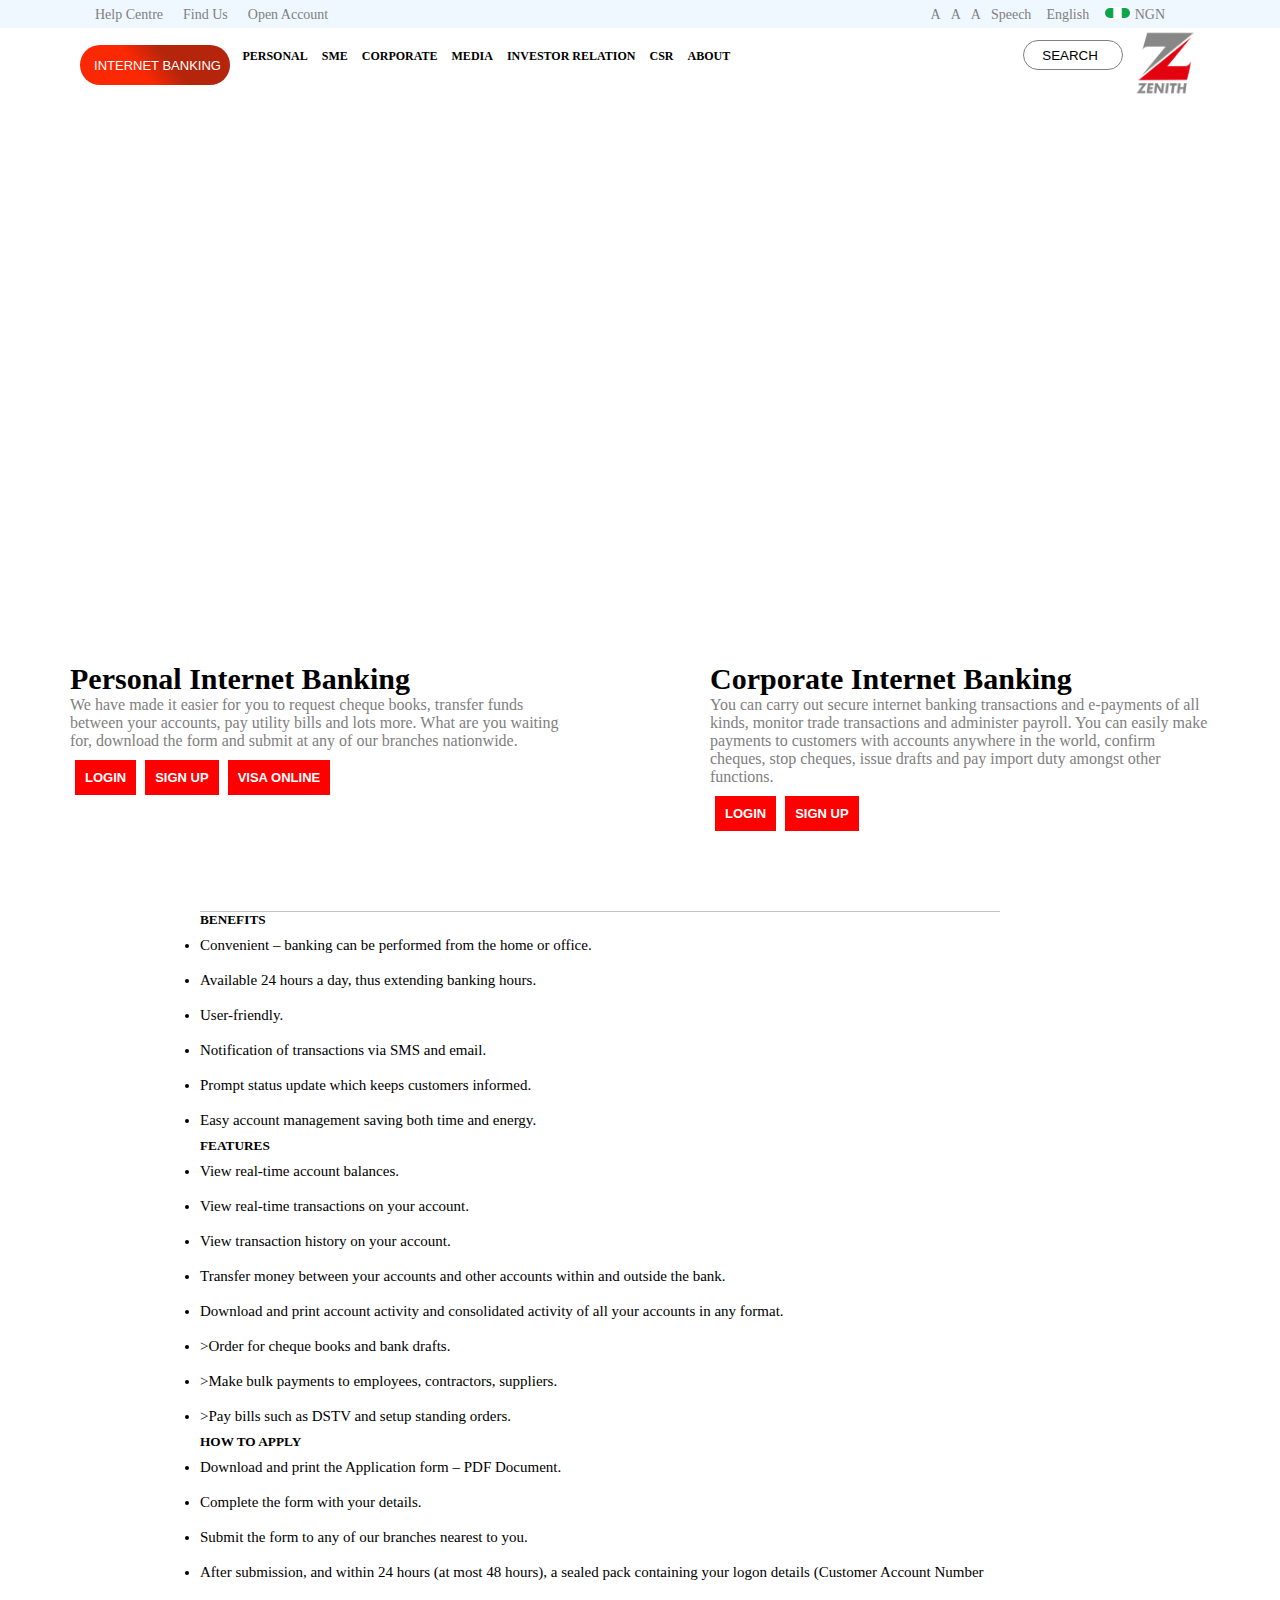
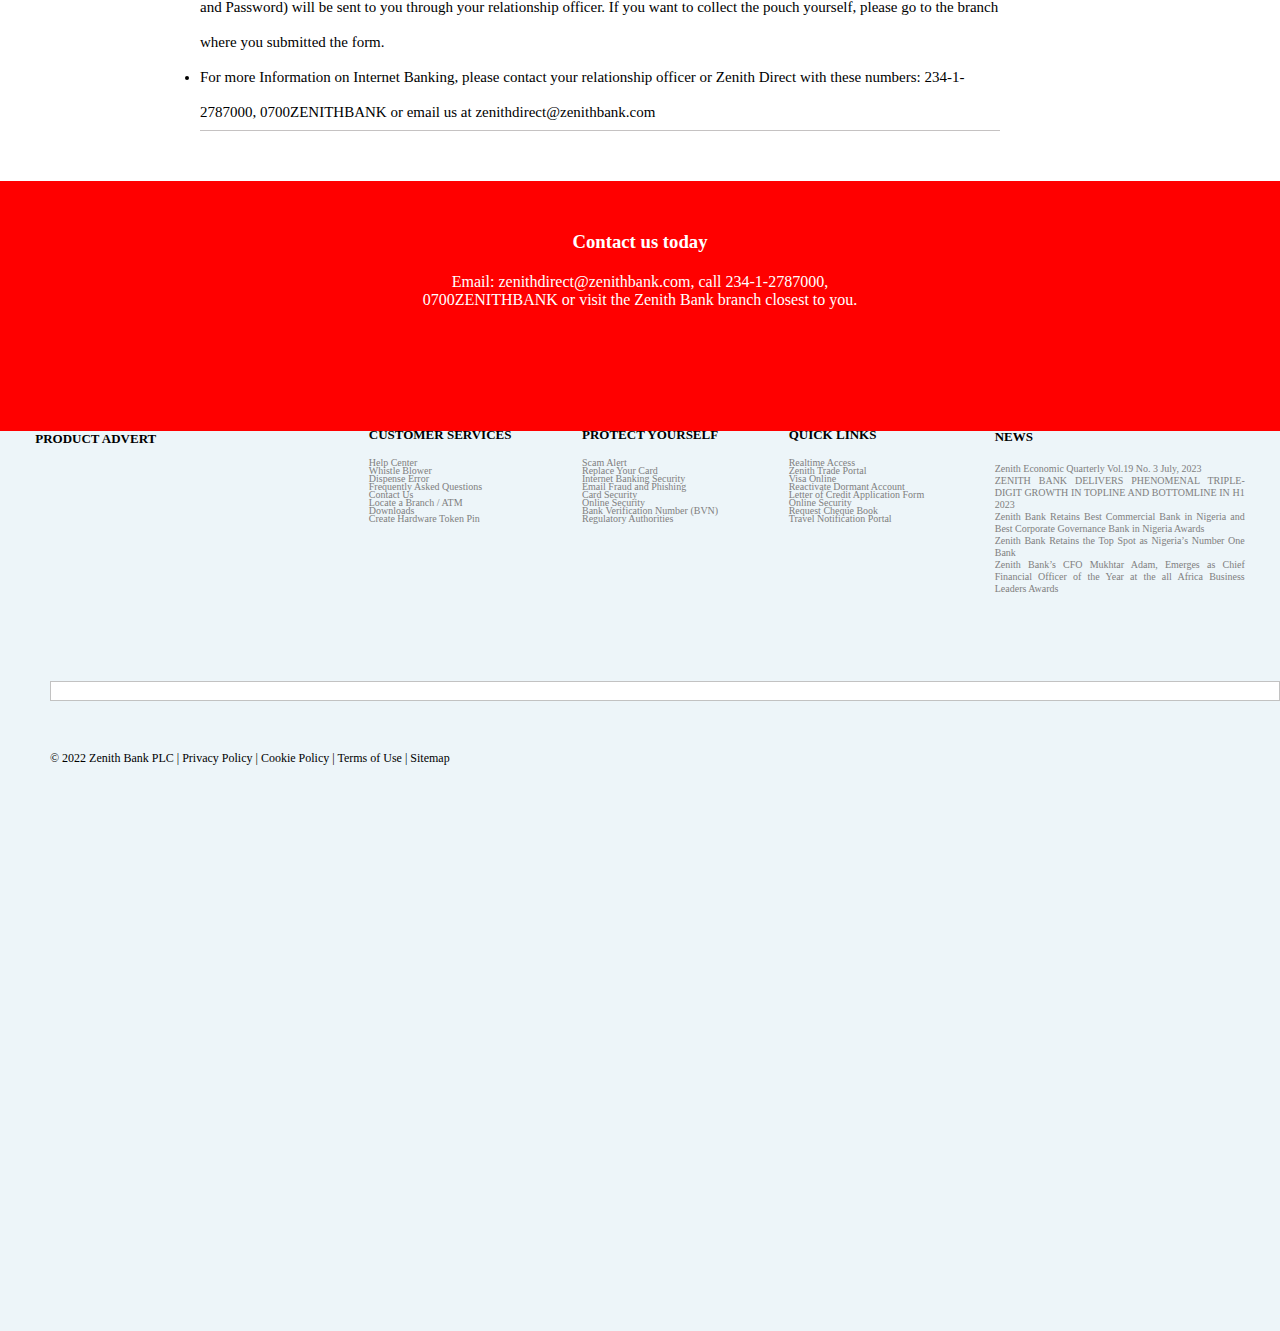
<file: bankAccount.html>
<!DOCTYPE html>
<html lang="en">
<head>
    <meta charset="UTF-8">
    <meta name="viewport" content="width=device-width, initial-scale=1.0">
    <title>Bank account</title>


    <!-- BOOSTRAP LINK -->
    <link href="https://cdn.jsdelivr.net/npm/bootstrap@5.3.2/dist/css/bootstrap.min.css" rel="stylesheet" integrity="sha384-T3c6CoIi6uLrA9TneNEoa7RxnatzjcDSCmG1MXxSR1GAsXEV/Dwwykc2MPK8M2HN" crossorigin="anonymous">

    <!-- CSS LINK -->
    <link rel="stylesheet" href="./styles/bankAccount.css">

   

    <!-- FONT AWESOME LINK -->
    <link rel="stylesheet" href="https://cdnjs.cloudflare.com/ajax/libs/font-awesome/6.4.2/css/all.min.css" integrity="sha512-z3gLpd7yknf1YoNbCzqRKc4qyor8gaKU1qmn+CShxbuBusANI9QpRohGBreCFkKxLhei6S9CQXFEbbKuqLg0DA==" crossorigin="anonymous" referrerpolicy="no-referrer" />

</head>
<body>
    <!-- APPEAR LATER -->
    <ul class="appearlater">
        <li><a class="appearlater1" href="">Open Account</a></li>
        <li><a class="appearlater2" href="">Virtual cards</a></li>
        <li><a class="appearlater3"  href="">Apps</a></li>
    </ul>
<!-- APPEAR LATER END -->

<!-- TOP MOST -->
    <div class="topmost">
        <div class="left">
            <ul>
                <li><a href="">Help Centre</a></li>
                <li><a href="">Find Us</a></li>
                <li><a href="">Open Account</a></li>
            </ul>
        </div>
        <div class="right">
            <ul>
                <li><a href="">A</a></li>
                <li><a href="">A</a></li>
                <li><a href="">A</a></li>
                <li>
                   <div>
                    <a href="">Speech <i class="fa-solid fa-angle-down"></i></a>
                    <div class="speechoption">
                     <p><a href="">Choose voice</a></p>
                     <p><a href="">Alex (default)</a></p>
                     <p><a id="lasttext" href="">START SPEAKING</a></p>
                    </div>
                   </div>
                </li>
                <li><a href="">English <i class="fa-solid fa-angle-down"></i></a>
                    <div class="language">
                        <p>English</p>
                        <p>Chinese(simplifier)</p>
                        <p>French</p>
                        <p>German</p>
                        <p>Hausa</p>
                        <p>Igbo</p>
                        <p>Italian</p>
                        <p>Japanese</p>
                        <p>Korean</p>
                        <p>Spanish</p>
                        <p>Yoruba</p>
                    </div>
                
                </li>
                <li>
                    <a href=""> <img src="./images/nigeria.png" alt="" class="nigeria"> NGN <i class="fa-solid fa-angle-down"></i></a>
                    <div class="country">
                       <p><a href=""><img src="./images/nigeria.png" alt="" class="flag">Nigeria</a></p>
                        <p><a href=""><img src="./images/ghana.png" alt="" class="flag">Ghana</a></p>
                        <p><a href=""><img src="./images/sierra-leone.png" alt="" class="flag">Serria Leone</a></p>
                        <p><a href=""><img src="./images/gambia.png" alt="" class="flag">Gambia</a></p>
                        <p><a href=""><img src="./images/united-kingdom.png" alt="" class="flag">United Kingdom</a></p>
                       
                    </div>
                </li>

            </ul>

        </div>

    </div>
<!-- TOPMOST END -->

<!-- HEADER LATER  -->
<div class="headerlater">
    <a href="">
        <i class="fa-solid fa-bars"></i>
       <p> MENU</p>
    </a>
    <a href="">
        <i class="fa-solid fa-magnifying-glass"></i>
      <P>SEARCH</P> 
    </a>
    <a href="">
        <i class="fa-solid fa-arrow-up-right-from-square"></i>
        <p>LINKS</p>
    </a>
    <a href="">
       <i class="fa-solid fa-lock"></i>
       <p>LOGIN</p>
    </a>

    <li>
        <a class="ngn" href=""> <img src="./images/nigeria.png" alt="" class="nigeria2"> NGN </a>
        <div class="country">
           <p><a href=""><img src="./images/nigeria.png" alt="" class="flag">Nigeria</a></p>
            <p><a href=""><img src="./images/ghana.png" alt="" class="flag">Ghana</a></p>
            <p><a href=""><img src="./images/sierra-leone.png" alt="" class="flag">Serria Leone</a></p>
            <p><a href=""><img src="./images/gambia.png" alt="" class="flag">Gambia</a></p>
            <p><a href=""><img src="./images/united-kingdom.png" alt="" class="flag">United Kingdom</a></p>
           
        </div>
    </li>

    <img src="./images/zenith-bank-logo_1.png" alt="" class="logo" >




</div>
<!-- END -->

<!-- HEADER -->
<header id="myHeader">
    <nav>
        <p class="banking"><button class="internetbanking"><a href=""><i class="fa-solid fa-lock"></i> INTERNET BANKING</a>
            <ul class="drop1">
                <p><a href="">PERSONAL</a></p>
                <p><a href="">CORPORATE</a></p>
               </ul>
         </button></p>
        <div class="navbar">
            <span><a href="">PERSONAL</a>
                <div class="drop2">
                    <div>
                       <p><a href="">BANK ACCOUNTS</a></p><br>
                       <p><a href="">Savings Account</a></p>
                       <p><a href="">Salary Accounts</a></p>
                       <p><a href="">Current Account</a></p>
                       <p><a href="">Private Banking</a></p>
                       <p><a href="">Domiciliary Account</a></p> 
                       <p><a href="">Diaspora Banking</a></p> 
                       <p><a href="">EazySave Account</a></p> 
                       <p><a href="">Save4me Account</a></p> 
                       <p><a href="">Zenith Children’s Account</a></p> 
                       <p><a href="">Aspire Account</a></p>
                       <p><a href="">Zenith Timeless Account</a></p> 
                       <p><a href="">Zenith Eazy Account</a></p> 
                       <p><a href="">Loans</a></p> 
                    </div>
                    <div>
                       <p><a href="">WAYS TO BANK</a></p><br>
                       <p><a href="">966 EazyBanking</a></p>
                       <p><a href="">Mobile Banking</a></p>
                       <p><a href="">Zenith Scan To Pay</a></p>
                       <p><a href="">Cards</a></p>
                       <p><a href="">ZiVA</a></p> 
                       <p><a href="">Branch</a></p> 
                       <p><a href="">ATM</a></p> 
                    </div>
                    <div>
                       <p><a href="">CARDS</a></p><br>
                       <p><a href="">Virtual Card</a></p>
                       <p><a href="">Debit Cards</a></p>
                       <p><a href="">Credit Cards</a></p>
                       <p><a href="">Prepaid Cards</a></p>
                       <p><a href="">VISA Direct</a></p> 
                       <p><a href="">Travel Notification Portal</a></p> 
                       <p><a href="">Travel Notification Portal</a></p> 
                    </div>
                    <div>
                       <p><a href="">ELECTRONIC BANKING</a></p><br> 
                       <p><a href="">Zenitht Direct</a></p>
                       <p><a href="">Internet Banking</a></p>
                       <p><a href="">Mobile App</a></p>
                       <p><a href="">Scan To Pay</a></p>
                       <p><a href="">POS</a></p> 
                       <p><a href="">Create Hardware Token Pin</a></p> 
                       <p><a href=""> Zenith SWIFTPay</a></p> 
                       <p><a href="">Zenith International Money Transfer</a></p>
                    </div>
                </div>
            
            
            </span>
            <span><a href="">SME</a>
                <div class="drop3">
                    <div>
                           <p><a href="">BANK ACCOUNTS</a></p><br>
                           <p><a href="">SME Grow My Business</a></p>
                           <p><a href="">Sole Proprietorship</a></p>
                           <p><a href="">Partnership Accounts</a></p>
                           <p><a href="">Clubs, Societies, Associations</a></p>
                           <p><a href="">Trust Funds</a></p> 
                        </div>
                    <div>
                           <p><a href="">BUSINESS SERVICES</a></p><br>
                           <p><a href="">E-Services</a></p>
                           <p><a href="">Sole Proprietorship</a></p>
                           <p><a href="">Partnership Accounts</a></p>
                           <p><a href="">Import Bills For Collection</a></p>
                           <p><a href="">Export Transactions</a></p> 
                           <p><a href="">Invisible Remittances</a></p>
                           <p><a href="">Loans</a></p>
                    </div>
                    <div>
                           <p><a href="">MERCHANT</a></p><br>
                           <p><a href="">POS</a></p>
                           <p><a href="">GlobalPay</a></p>
                           <p><a href="">XPath</a></p>
                           <p><a href="">NIBSS</a></p>
                           <p><a href="">Realtime Access</a></p> 
                           <p><a href="">AlertZ</a></p> 
                           <p><a href="">MCASH</a></p> 
                           <p><a href="">Agent Banking</a></p> 
                    </div>
                    <div>
                        <p><a href="">ELECTRONIC BANKING</a></p><br>
                           <p><a href="">Zenith Bank Mobile App</a></p>
                           <p><a href="">E-Business Solutions</a></p>
                           <p><a href="">Scan To Pay</a></p>
                           <p><a href="">*966# EazyBanking</a></p>
                           <p><a href="">Zenith Trade Portal</a></p> 
                           <p><a href="">Zenith SWIFTPay</a></p> 
                           <p><a href="">Zenith International Money Transfer</a></p> 
                           <p><a href="">Zenith E-Channels Portal</a></p> 
                        </div>
                    </div> 
            </span>
            <span><a href="">CORPORATE</a>
                <div class="drop4">
                    <div>
                       <p><a href="">BANK ACCOUNTS</a></p><br>
                       <p><a href="">LLC Accounts</a></p>
                       <p><a href="">Enterprise Account</a></p>
                       <p><a href="">Partnership Accounts</a></p>
                       <p><a href="">Clubs, Societies, Associations</a></p>
                       <p><a href="">NGOs</a></p> 
                       <p><a href="">Embassies & High Commissions</a></p> 
                       <p><a href="">Trust Funds</a></p> 
                    </div>
                    <div>
                       <p><a href="">CARD SOLUTIONS</a></p><br>
                       <p><a href="">Corporate Card Suite</a></p>
                       <p><a href="">Multipurpose Cards</a></p>
                    </div>
                    <div>
                       <p><a href="">INVESTMENT</a></p><br>
                       <p><a href="">Loans</a></p>
                       
                    </div>
                    <div>
                        <p><a href="">ELECTRONIC BANKING</a></p><br>
                        <p><a href="">Zenith Bank Mobile App</a></p>
                        <p><a href="">E-Business Solutions</a></p>
                        <p><a href="">Scan To Pay</a></p>
                        <p><a href="">*966# EazyBanking</a></p>
                        <p><a href="">Zenith Trade Portal</a></p> 
                        <p><a href="">Zenith SWIFTPay</a></p> 
                        <p><a href="">Zenith International Money Transfer</a></p> 
                        <p><a href="">Zenith E-Channels Portal</a></p> 
                    </div>
                </div>
            </span>
            <span><a href="">MEDIA</a>
                <div class="drop5">
                    <div>
                       <p><a href="">NEWS</a></p><br>
                       <p><a href="">Mentions</a></p>
                       <p><a href="">Press Releases</a></p>
                       <p><a href="">Reports</a></p>
                       <p><a href="">CSR</a></p>
                       <p><a href="">Economic Review</a></p> 
                       <p><a href="">Regulatory Update</a></p> 
                    </div>
                    <div>
                       <p><a href="">VIDEOS</a></p><br>
                       <p><a href="">Scan To Pay</a></p>
                       <p><a href="">*966# How To Videos</a></p>
                       <p><a href="">Zenith AGM</a></p>
                       <p><a href="">Internet Banking Tips</a></p>
                       <p><a href="">Zenith Mobile App</a></p>
                    </div>
                    <div>
                       <p><a href="">GALLERY</a></p><br>
                       <p><a href="">AGM</a></p>
                       <p><a href="">Infrastructure</a></p>
                       <p><a href="">ICT Youth Empowerment</a></p>
                       <p><a href="">Education And Scholarship</a></p>
                    </div>
                    <div>
                        <p><a href="">DOCUMENTS</a></p><br>
                        <p><a href="">Banking</a></p>
                        <p><a href="">Investor Relations</a></p>
                        <p><a href="">Customer Services</a></p>
                    </div>
                </div>
            </span>
            <span><a href="">INVESTOR RELATION</a>
                <div class="drop6">
                    <div>
                       <p><a href="">STRATEGY</a></p><br>
                       <p><a href="">Products</a></p>
                       <p><a href="">Relationships</a></p>
                       <p><a href="">Diversification</a></p>
                       <p><a href="">International</a></p>
                       <p><a href="">Core Strengths</a></p> 
                       <p><a href="">ICT</a></p> 
                    </div>
                    <div>
                       <p><a href="">CREDIT RATING</a></p><br>
                       <p><a href="">Standard & Poor</a></p>
                       <p><a href="">Fitch</a></p>
                       <p><a href="">Pharez</a></p>
                       <p><a href="">Moody</a></p>
                       
                    </div>
                    <div>
                       <p><a href="">INVESTOR UPDATES</a></p><br>
                       <p><a href="">Investor FAQs</a></p>
                       <p><a href="">2023</a></p>
                       <p><a href="">2022</a></p>
                       <p><a href="">2020</a></p>
                       <p><a href="">2019</a></p>
                       <p><a href="">2018</a></p>
                       <p><a href="">2017</a></p>
                       <p><a href="">2016</a></p>
                       <p><a href="">2015</a></p>
                       <p><a href="">2014</a></p>
                       <p><a href="">2013</a></p>
                    </div>
                    <div>
                        <p><a href="">SHARE INFORMATION</a></p><br>
                        <p><a href="">Market Data</a></p>
                    </div>
                </div>
            </span>
            <span><a href="">CSR</a>
                <div class="drop7">
                    <div>
                       <p><a href="">EDUCATION</a></p><br>
                       <p><a href="">ICT Center Donation</a></p>
                       <p><a href="">Computer Science Lab Donation</a></p>
                       <p><a href="">Library Renovation</a></p>
                    </div>
                    <div>
                       <p><a href="">HEALTH</a></p><br>
                       <p><a href="">War Against Cancer</a></p>
                       <p><a href="">Iga Idunganran Healthcare Centre</a></p>
                       <p><a href="">Mobile Cancer Center Donation</a></p>
                    </div>
                    <div>
                       <p><a href="">INFRASTRUCTURE</a></p><br>
                       <p><a href="">Ikoyi Club Souvenir Shop Renovation</a></p>
                       <p><a href="">Reconstruction Of Ajose Adeogun Road</a></p>
                    </div>
                    <div>
                        <p><a href="">SPORTS</a></p><br>
                            <p><a href="">Title Sponsorship Of The National Women's Basketball League</a></p>
                            <p><a href="">Sponsorship Of The Nigeria Football Federation (NFF)</a></p>

                    </div>
                </div>
            </span>
            <span><a href="">ABOUT</a>
                <div class="drop8">
                    <div>
                       <p><a href="">CORPORATE GOVERNANCE</a></p><br>
                       <p><a href="">About Us</a></p>
                       <p><a href="">Board Of Directors</a></p>
                       <p><a href="">Management Team</a></p>
                       <p><a href="">Code Of Governance</a></p>
                       <p><a href="">The Board</a></p> 
                       <p><a href="">Standing Committees Of The Board</a></p> 
                    </div>
                    <div>
                       <p><a href="">BUSINESS FOCUS</a></p><br>
                       <p><a href="">Technology Of Tomorrow</a></p>
                       <p><a href="">Accuracy</a></p>
                       <p><a href="">Connection</a></p>
                       <p><a href="">Caring</a></p>
                       
                    </div>
                    <div>
                       <p><a href="">AWARDS</a></p><br>
                       <p><a href="">2023</a></p>
                       <p><a href="">2022</a></p>
                       <p><a href="">2020</a></p>
                       <p><a href="">2019</a></p>
                       <p><a href="">2018</a></p>
                       <p><a href="">2017</a></p>
                       <p><a href="">2016</a></p>
                       <p><a href="">2015</a></p>
                       <p><a href="">2014</a></p>
                       <p><a href="">2013</a></p>
                       <p><a href="">2012</a></p>
                       <p><a href="">Archieve</a></p>
                    </div>
                    <div>
                        <p><a href="">CAREERS</a></p><br>
                        <p><a href="">Life In Zenith</a></p>
                        <p><a href="">Career Development</a></p>
                        <p><a href="">Work Ethics</a></p>
                        <p><a href="">Submit Your Resume</a></p>
                    </div>
                </div>
         </span>
        </div>
        <button class="search"><a href="">SEARCH<i class="fa-solid fa-magnifying-glass"></i></a></button>
        <a href="./index.html"><img src="./images/zenith-bank-logo_1.png" alt="" class="logo2"></a>
    </nav>
</header>
<!-- END OF HEADEAR -->

<!-- Section 1 -->
<section>
    <div class="firstpg">
        <h2>Internet banking</h2>
       <p>Enjoy the convenience of banking on your own terms, wherever and whenever. Get real-time balances on your account(s), view and download your account activity.</p>
       <nav style="--bs-breadcrumb-divider: '>';" aria-label="breadcrumb">
        <ol class="breadcrumb" id="bc">
          <li class="breadcrumb-item"><a href="#">Zenith Bank</a></li>
          <li class="breadcrumb-item active" aria-current="page">Internet Banking</li>
        </ol>
      </nav>
       
    </div>

</section>
<section class="sec2">
    <div>
        <span>Personal Internet Banking</span>
        <p>We have made it easier for you to request cheque books, transfer funds between your accounts, pay utility bills and lots more. What are you waiting for, download the form and submit at any of our branches nationwide.</p>
        <button>LOGIN</button>
        <button>SIGN UP</button>
        <button>VISA ONLINE</button>
    </div>
    <div>
        <span>Corporate Internet Banking</span>
        <p>You can carry out secure internet banking transactions and e-payments of all kinds, monitor trade transactions and administer payroll. You can easily make payments to customers with accounts anywhere in the world, confirm cheques, stop cheques, issue drafts and pay import duty amongst other functions.</p>

    <button>LOGIN</button>
    <button>SIGN UP</button>

    </div>
</section>
<section class="plus">
        <div class="accleft">
            <div class="accordion accordion-flush" id="accordionFlushExample">
                <div class="accordion-item">
                  <h5 class="accordion-header" id="flush-headingOne">
                    <p class="accordion collapsed" type="button" data-bs-toggle="collapse" data-bs-target="#flush-collapseOne" aria-expanded="false" aria-controls="flush-collapseOne">
                      BENEFITS <i class="fa-solid fa-plus"></i>
                    </p>
                  </h5>
                  <div id="flush-collapseOne" class="accordion-collapse collapse" aria-labelledby="flush-headingOne" data-bs-parent="#accordionFlushExample">
                    <div class="accordion-body" id="acc">
                        <li>Convenient – banking can be performed from the home or office. </li>
                        <li>Available 24 hours a day, thus extending banking hours.</li>  
                        <li>User-friendly.</p>
                        <li>Notification of transactions via SMS and email.</li>
                        <li>Prompt status update which keeps customers informed.</li>
                        <li>Easy account management saving both time and energy.</li>
                    </div>
                  </div>
                </div>
                <div class="accordion-item">
                  <h5 class="accordion-header" id="flush-headingTwo">
                    <p class="accordion collapsed"  data-bs-toggle="collapse" data-bs-target="#flush-collapseTwo" aria-expanded="false" aria-controls="flush-collapseTwo">
                        FEATURES <i class="fa-solid fa-plus"></i>
                    </p>
                  </h5>
                  <div id="flush-collapseTwo" class="accordion-collapse collapse" aria-labelledby="flush-headingTwo" data-bs-parent="#accordionFlushExample">
                    <div class="accordion-body" id="acc">
                        <li> View real-time account balances.</li>
                        <li> View real-time transactions on your account.</li>
                         <li> View transaction history on your account. </li>
                         <li> Transfer money between your accounts and other accounts within and outside the bank.</li>
                         <li> Download and print account activity and consolidated activity of all your accounts in any format. </li>
                         <li> >Order for cheque books and bank drafts. </li>
                         <li> >Make bulk payments to employees, contractors, suppliers.</li>
                         <li> >Pay bills such as DSTV and setup standing orders.</li>
                    </div>
                  </div>
                </div>
                <div class="accordion-item">
                  <h5 class="accordion-header" id="flush-headingThree">
                    <p class="accordion collapsed" data-bs-toggle="collapse" data-bs-target="#flush-collapseThree" aria-expanded="false" aria-controls="flush-collapseThree">
                     HOW TO APPLY <i class="fa-solid fa-plus"></i>
                    </p>
                  </h5>
                  <div id="flush-collapseThree" class="accordion-collapse collapse" aria-labelledby="flush-headingThree" data-bs-parent="#accordionFlushExample">
                    <div class="accordion-body" id="acc">
                        <li>Download and print the Application form – PDF Document.</li>
                        <li>Complete the form with your details.</li>
                        <li>Submit the form to any of our branches nearest to you.</li>
                        <li>After submission, and within 24 hours (at most 48 hours), a sealed pack containing your logon details (Customer Account Number and Password) will be sent to you through your relationship officer. If you want to collect the pouch yourself, please go to the branch where you submitted the form.</li>
                        
                        <li>For more Information on Internet Banking, please contact your relationship officer or Zenith Direct with these numbers: 234-1-2787000, 0700ZENITHBANK or email us at zenithdirect@zenithbank.com</li>
                    </div>
                  </div>
                </div>
              </div>
        </div>

    </section>
    <section>
        <div class="contact">
            <div>
            <h3>Contact us today</h3>
            <p>Email: zenithdirect@zenithbank.com, call 234-1-2787000, 0700ZENITHBANK or visit the Zenith Bank branch closest to you.
            </div>
            </p>


        </div>
    </section>

<footer>
    <div class="end">
        <div>
            <h5>PRODUCT ADVERT</h5>
            <iframe width="263" height="150" src="https://www.youtube.com/embed/yOVys9rSUak?list=TLGGR2THhsV0WSwyODEwMjAyMw" title="Zenith Bank SME Grow My Biz Account" frameborder="0" allow="accelerometer; autoplay; clipboard-write; encrypted-media; gyroscope; picture-in-picture; web-share" allowfullscreen></iframe>
        </div>
        <div class="one">
            <h5>CUSTOMER SERVICES</h5>
           <p><a href="">Help Center</a></p> 
           <p><a href="">Whistle Blower</a></p>
           <p><a href="">Dispense Error</a></p>
           <p><a href="">Frequently Asked Questions</a></p>
           <p><a href="">Contact Us</a></p>
           <p><a href="">Locate a Branch / ATM</a></p>
           <p><a href="">Downloads</a></p>
           <p><a href="">Create Hardware Token Pin</a></p>
          </div>
        <div class="two">
            <h5>PROTECT YOURSELF</h5>
            <p><a href="">Scam Alert</a></p> 
            <p><a href="">Replace Your Card</a></p>
            <p><a href="">Internet Banking Security</a></p>
            <p><a href="">Email Fraud and Phishing</a></p>
            <p><a href=""> Card Security</a></p>
            <p><a href="">Online Security</a></p>
            <p><a href="">Bank Verification Number (BVN)</a></p>
            <p><a href="">Regulatory Authorities</a></p>
        </div>
        <div class="three">
            <h5>QUICK LINKS</h5>
            <p><a href="">Realtime Access</a></p> 
            <p><a href="">Zenith Trade Portal</a></p>
            <p><a href=""> Visa Online</a></p>
            <p><a href="">Reactivate Dormant Account</a></p>
            <p><a href="">Letter of Credit Application Form</a></p>
            <p><a href="">Online Security</a></p>
            <p><a href=""> Request Cheque Book</a></p>
            <p><a href=""> Travel Notification Portal</a></p>
            
            
            
            
           
        </div>
        <div class="four">
            <h5>NEWS</h5>
            <p><a href="">Zenith Economic Quarterly Vol.19 No. 3 July, 2023</a></p> 
            <p><a href="">ZENITH BANK DELIVERS PHENOMENAL TRIPLE-DIGIT GROWTH IN TOPLINE AND BOTTOMLINE IN H1 2023</a></p>
            <p><a href="">Zenith Bank Retains Best Commercial Bank in Nigeria and Best Corporate Governance Bank in Nigeria Awards</a></p>
            <p><a href="">Zenith Bank Retains the Top Spot as Nigeria’s Number One Bank</a></p>
            <p><a href="">  Zenith Bank’s CFO Mukhtar Adam, Emerges as Chief Financial Officer of the Year at the all Africa Business Leaders Awards</a></p>
           
        </div>

    </div>
    <div class="down">
        <ul class="social">
            <li><a href=""><i class="fa-brands fa-whatsapp"></i></a></li>
            <li><a href=""><i class="fa-brands fa-facebook-f"></i></a></li>
            <li><a href=""><i class="fa-brands fa-twitter"></i></a></li>
            <li><a href=""><i class="fa-brands fa-instagram"></i></a></li>
            <li><a href=""><i class="fa-brands fa-linkedin-in"></i></a></li>
            
         </ul>
    </div>
    <p class="last">© 2022 Zenith Bank PLC  | Privacy Policy | Cookie Policy | Terms of Use | Sitemap</p>
</footer>


<script>
    window.onscroll = function() {myFunction()};
    
    var header = document.getElementById("myHeader");
    var sticky = header.offsetTop;
    
    function myFunction() {
      if (window.pageYOffset > sticky) {
        header.classList.add("sticky");
      } else {
        header.classList.remove("sticky");
      }
    }
    </script>    
</body>
<script src="https://cdn.jsdelivr.net/npm/bootstrap@5.3.2/dist/js/bootstrap.bundle.min.js" integrity="sha384-C6RzsynM9kWDrMNeT87bh95OGNyZPhcTNXj1NW7RuBCsyN/o0jlpcV8Qyq46cDfL" crossorigin="anonymous"></script>
</html>
</file>
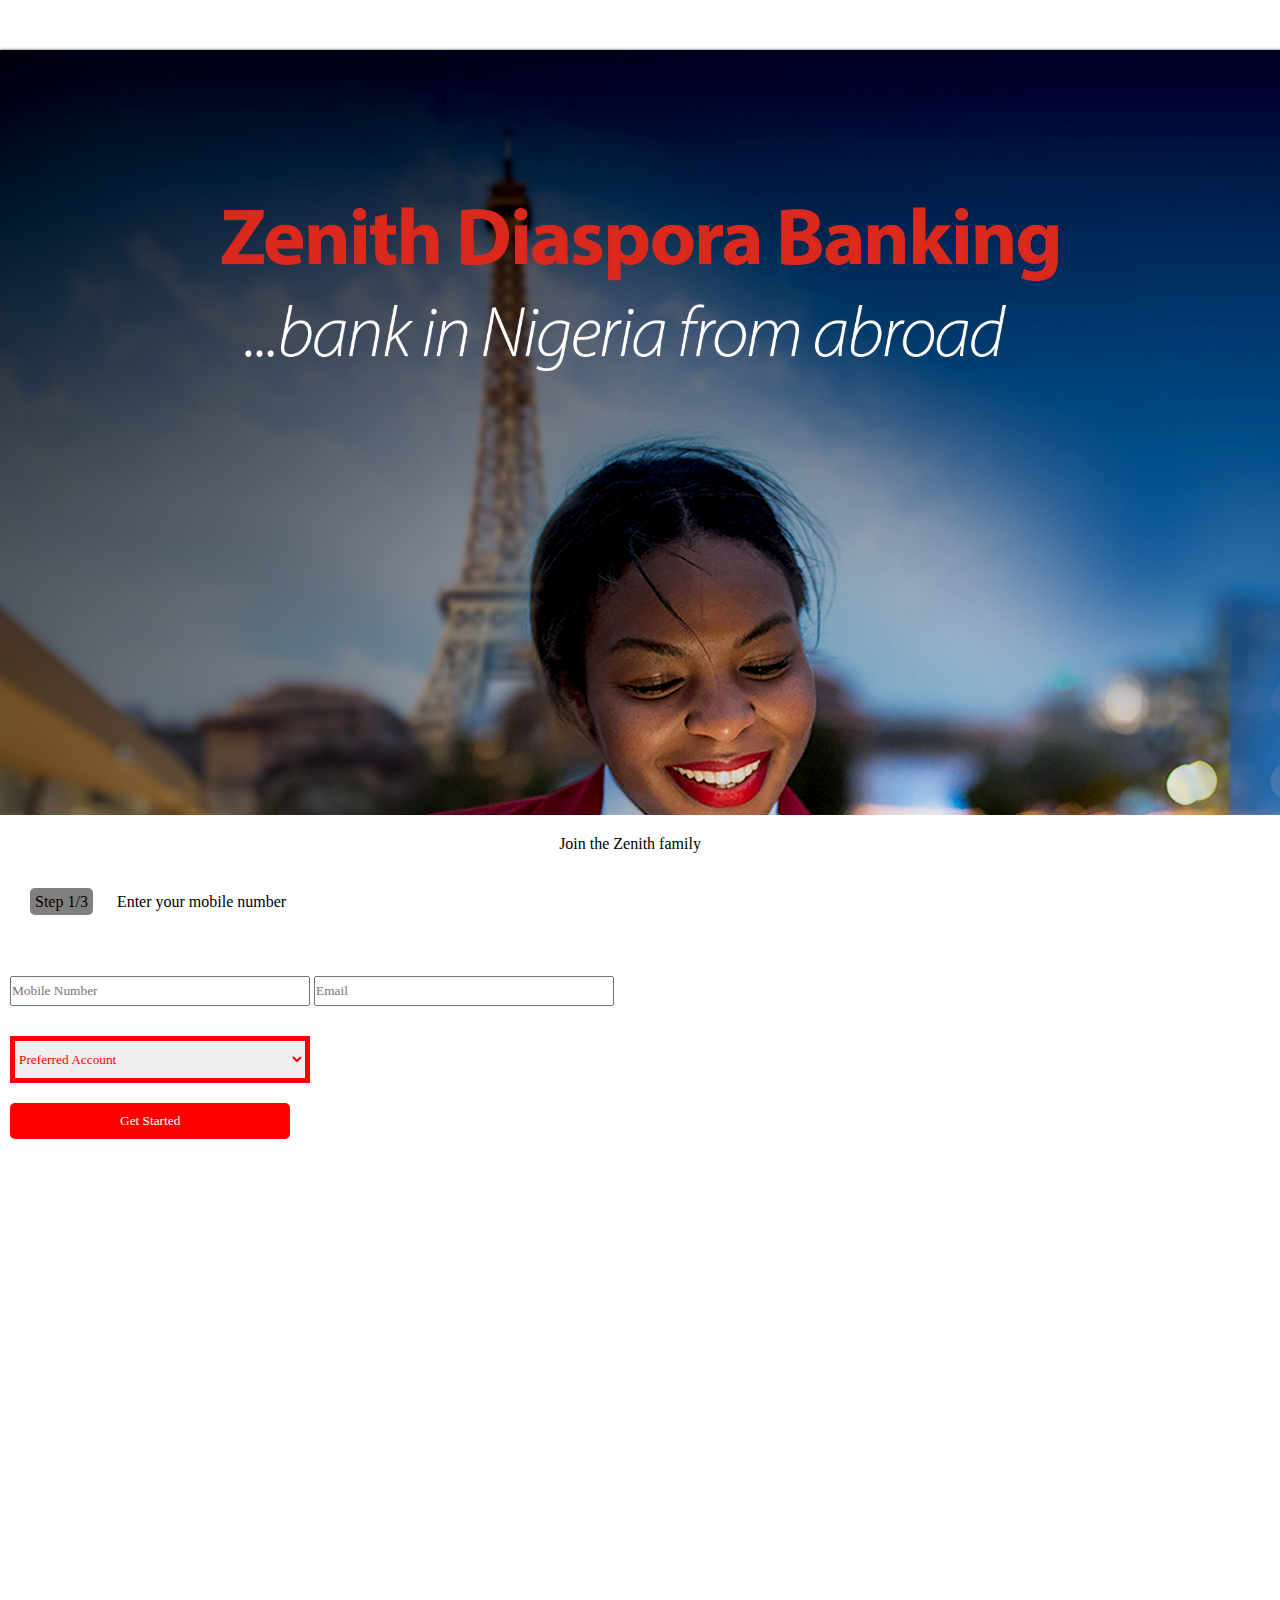
<file: diaspora.html>
<!DOCTYPE html>
<html lang="en">
<head>
    <meta charset="UTF-8">
    <meta name="viewport" content="width=device-width, initial-scale=1.0">
    <title>Document</title>

     <!-- CSS LINK -->
     <link rel="stylesheet" href="./styles/diaspora.css">

     <!-- BOOSTRAP LINK -->
     <link href="https://cdn.jsdelivr.net/npm/bootstrap@5.3.2/dist/css/bootstrap.min.css" rel="stylesheet" integrity="sha384-T3c6CoIi6uLrA9TneNEoa7RxnatzjcDSCmG1MXxSR1GAsXEV/Dwwykc2MPK8M2HN" crossorigin="anonymous">

   

    <!-- FONT AWESOME LINK -->
    <link rel="stylesheet" href="https://cdnjs.cloudflare.com/ajax/libs/font-awesome/6.4.2/css/all.min.css" integrity="sha512-z3gLpd7yknf1YoNbCzqRKc4qyor8gaKU1qmn+CShxbuBusANI9QpRohGBreCFkKxLhei6S9CQXFEbbKuqLg0DA==" crossorigin="anonymous" referrerpolicy="no-referrer"/>
</head>
<body>
  <section>
    <div class="container">
      <div class="row" id="row">
        <div class="col-8" id="pic">
          
        </div>
        <div class="col-4">
          <form action="">
            <p class="join">Join the Zenith family </p>
            <div class="step">
              <span class="step1">Step 1/3</span>
            <span>Enter your mobile number</span>
            </div>
            <div class="details">
              <input type="text" placeholder="Mobile Number" >
              <input type="text" placeholder="Email" ><br>
              <div class="opt">
                <select>
                  <option value="">Preferred Account</option>
                  <option value="">Diaspora Account-Current{CA}</option>
                  <option value="">Diaspora Account-Saving{SA}</option>
                  <option value="">Diaspora Dom A/C-USD{SA}</option>
                  <option value="">Diaspora Dom A/C-GPB{SA}</option>
                  <option value="">Diaspora Dom A/C-GPB{SA}</option>
                </select>
              </div>
            </div>
                  <button>Get Started</button>
          </form>
        </div>
        
      </div>
    </div>
       
  </section>
    




</body>
<script src="https://cdn.jsdelivr.net/npm/bootstrap@5.3.2/dist/js/bootstrap.bundle.min.js" integrity="sha384-C6RzsynM9kWDrMNeT87bh95OGNyZPhcTNXj1NW7RuBCsyN/o0jlpcV8Qyq46cDfL" crossorigin="anonymous"></script>
</html>
</file>
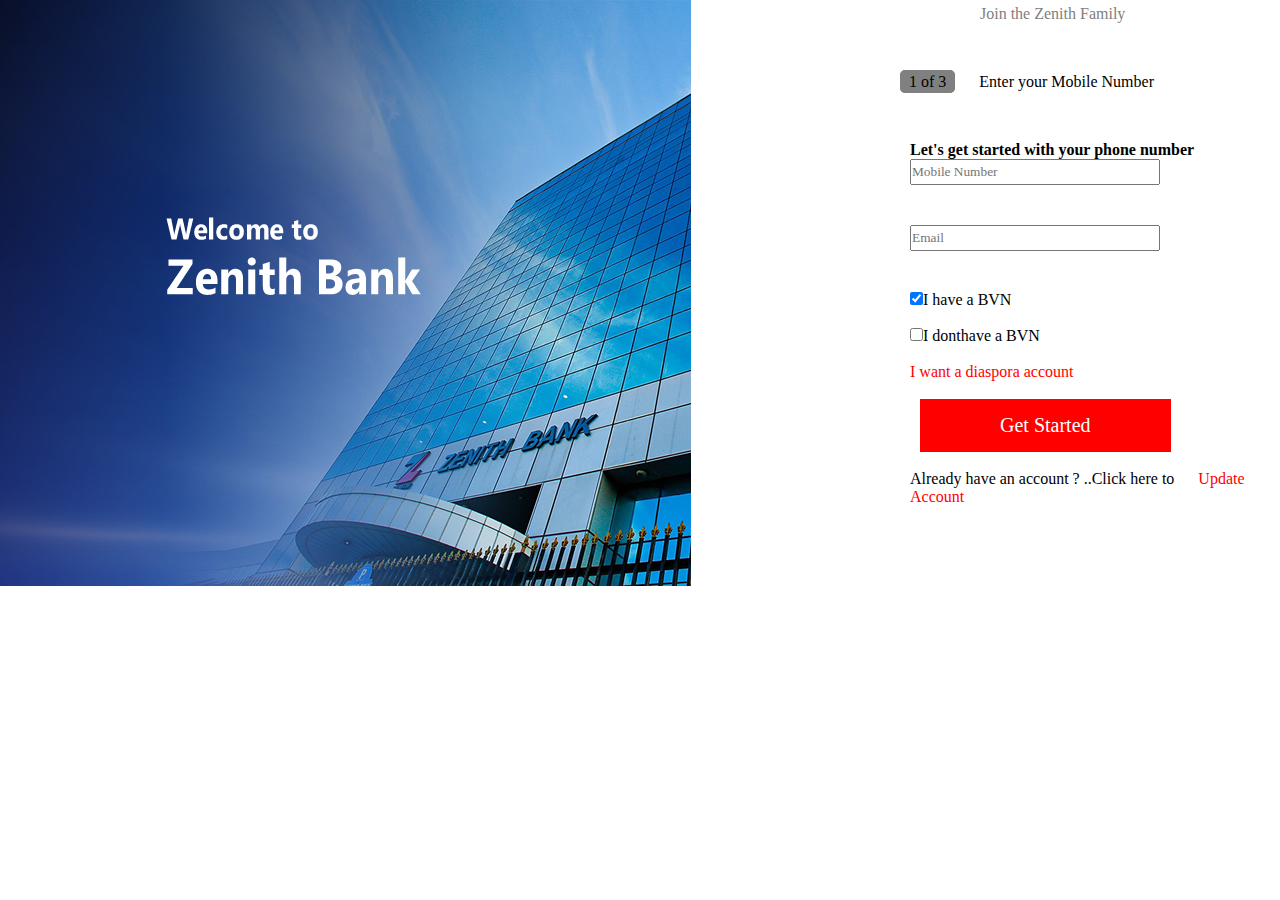
<file: openAccount.html>
<!DOCTYPE html>
<html lang="en">
<head>
    <meta charset="UTF-8">
    <meta name="viewport" content="width=device-width, initial-scale=1.0">
    <title>Zenith/openAccount</title>

     <!-- BOOSTRAP LINK -->
     <link href="https://cdn.jsdelivr.net/npm/bootstrap@5.3.2/dist/css/bootstrap.min.css" rel="stylesheet" integrity="sha384-T3c6CoIi6uLrA9TneNEoa7RxnatzjcDSCmG1MXxSR1GAsXEV/Dwwykc2MPK8M2HN" crossorigin="anonymous">


     <!-- CSS LINK -->
      <link rel="stylesheet" href="./styles/openAccount.css">
</head>
<body>
    <div class="container" id="body">
       <form action="">
        <p class="text">Join the Zenith Family</p>
       <div class="next">
        <span class="form1">1 of 3</span>
        <span>Enter your Mobile Number</span>
       </div>
       <p class="textnumber">Let's get started with your phone number</p>

       <input type="phonenumber" placeholder="Mobile Number"  required id="number">
       <input type="email" name="" placeholder="Email" id="email"><br>
        <label for="check">
            
            <input type="checkbox" class="cont" name="check" checked >I have a BVN 
        <span class="checkmark"></span>
        </label><br><br>
        <label for="check">
            
            <input type="checkbox" class="cont." name="check." >I donthave a BVN 
        <span class="checkmark"></span>
        </label><br><br>
        
        <a class="dia" href="./diaspora.html">I want a diaspora account</a><br><br>

        <button class="start">Get Started</button><br><br>
        <p class="already">Already have an account ? ..Click here to <span class="update"><a href="./updateAccount.html">Update Account</a></span></p>

        
       
        


       </form>
    </div>
    
</body>
<script src="https://cdn.jsdelivr.net/npm/bootstrap@5.3.2/dist/js/bootstrap.bundle.min.js" integrity="sha384-C6RzsynM9kWDrMNeT87bh95OGNyZPhcTNXj1NW7RuBCsyN/o0jlpcV8Qyq46cDfL" crossorigin="anonymous"></script>
</html>
</html>
</file>
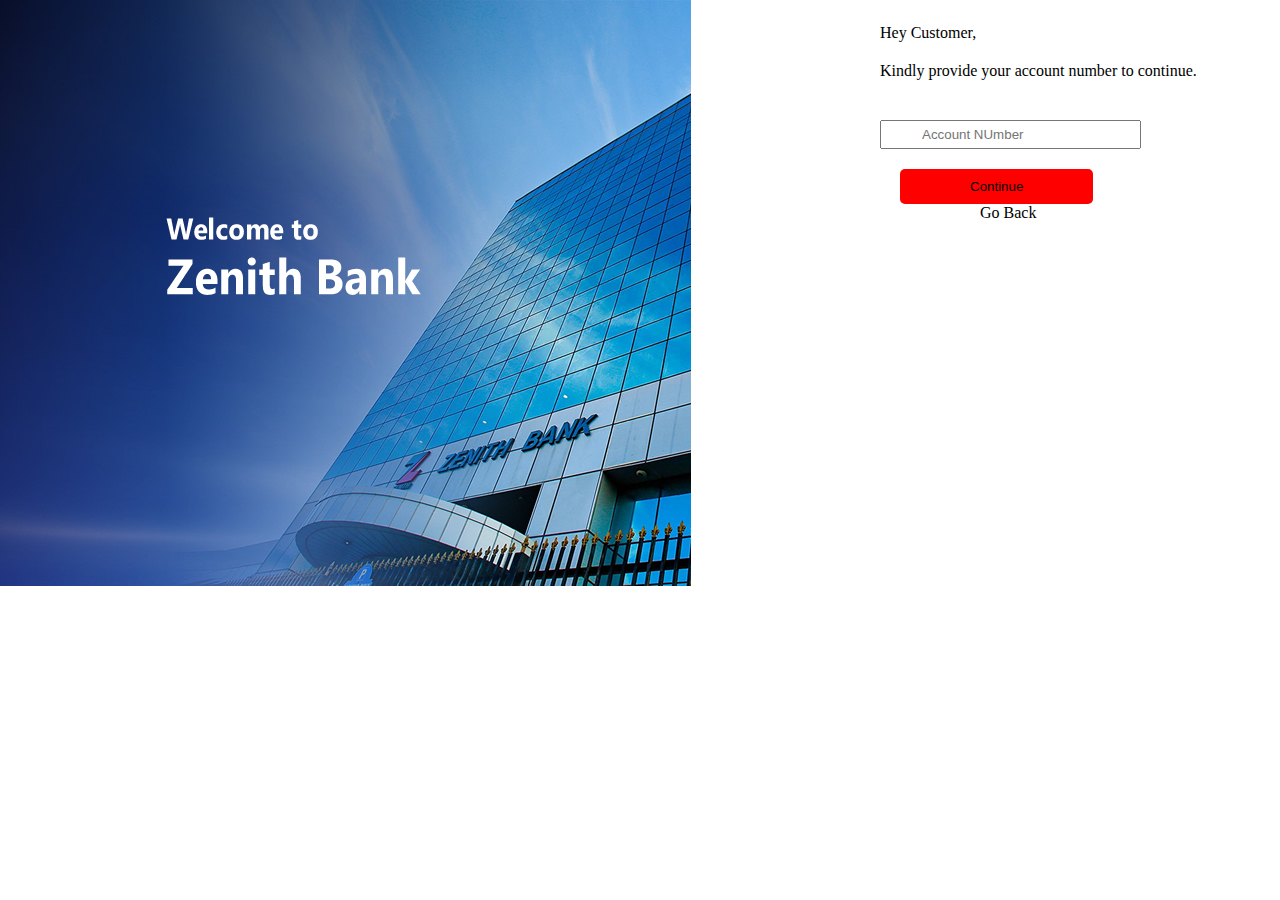
<file: updateAccount.html>
<!DOCTYPE html>
<html lang="en">
<head>
    <meta charset="UTF-8">
    <meta name="viewport" content="width=device-width, initial-scale=1.0">
    <title>Zenith/openAccount</title>

     <!-- BOOSTRAP LINK -->
     <link href="https://cdn.jsdelivr.net/npm/bootstrap@5.3.2/dist/css/bootstrap.min.css" rel="stylesheet" integrity="sha384-T3c6CoIi6uLrA9TneNEoa7RxnatzjcDSCmG1MXxSR1GAsXEV/Dwwykc2MPK8M2HN" crossorigin="anonymous">


     <!-- CSS LINK -->
      <link rel="stylesheet" href="./styles/updatesAccount.css">
</head>
<body>
    <div class="container" id="body">
       <form action="">
        <p>Hey Customer,</p>
      <p>Kindly provide your account number to continue.</p>

      <input type="text"  placeholder="Account NUmber"><br>
      <button>Continue</button>
      <br>
      <a href="./openAccount.html">Go Back</a>
            
        

        
       
        


       </form>
    </div>
    
</body>
<script src="https://cdn.jsdelivr.net/npm/bootstrap@5.3.2/dist/js/bootstrap.bundle.min.js" integrity="sha384-C6RzsynM9kWDrMNeT87bh95OGNyZPhcTNXj1NW7RuBCsyN/o0jlpcV8Qyq46cDfL" crossorigin="anonymous"></script>
</html>
</html>
</file>
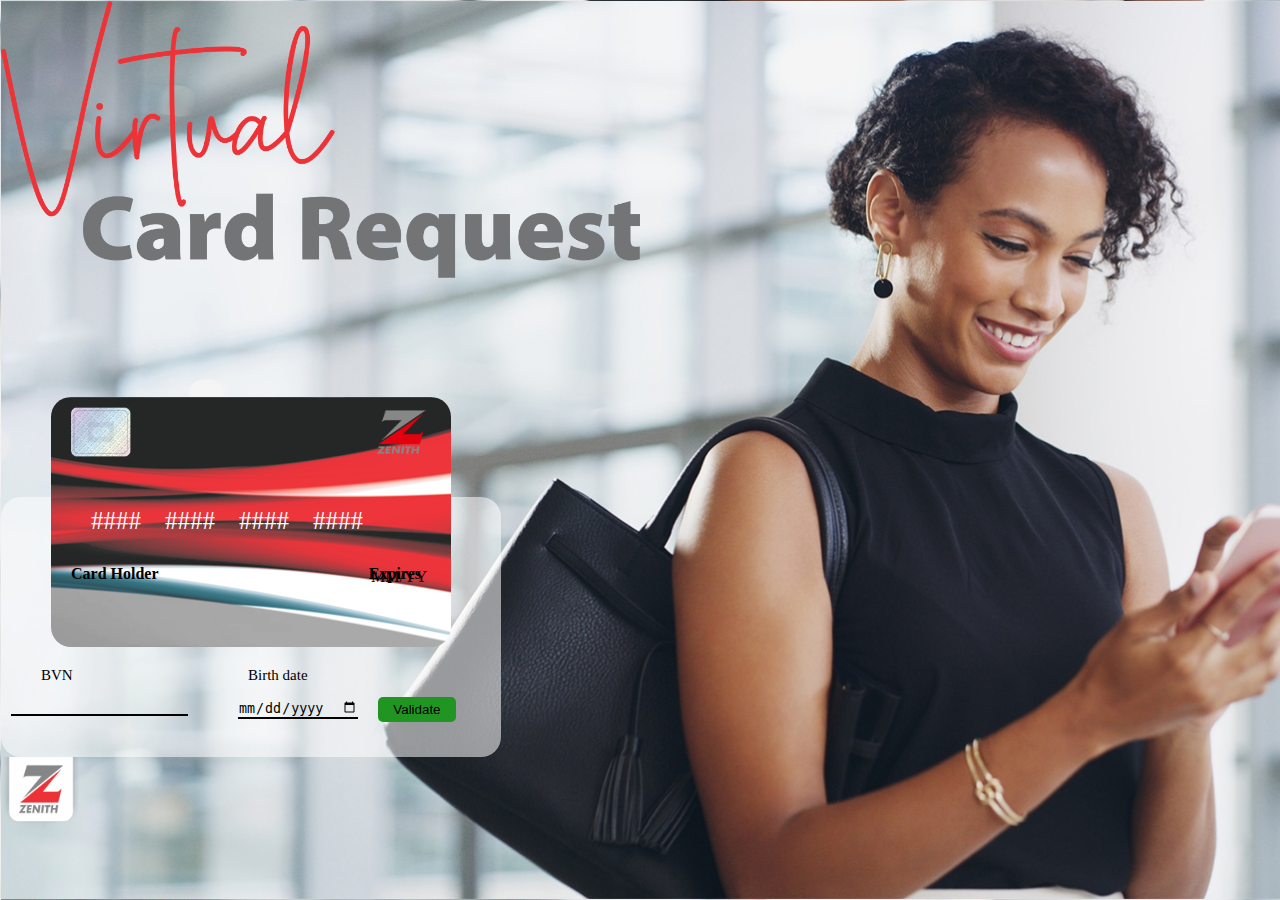
<file: virtual card.html>
<!DOCTYPE html>
<html lang="en">
<head>
    <meta charset="UTF-8">
    <meta name="viewport" content="width=device-width, initial-scale=1.0">
    <title>Zenith/Virtualcard</title>
    <!-- BOOSTRAP LINK -->
    <link href="https://cdn.jsdelivr.net/npm/bootstrap@5.3.2/dist/css/bootstrap.min.css" rel="stylesheet" integrity="sha384-T3c6CoIi6uLrA9TneNEoa7RxnatzjcDSCmG1MXxSR1GAsXEV/Dwwykc2MPK8M2HN" crossorigin="anonymous">

     <!-- CSS LINK -->
    <link rel="stylesheet" href="./styles/virtual card.css">
</head>
<body>
    <div class="body">
        <div class="container">
            <div class="row">
              <div class="col">
                <a href=""><img src="./images/zenith-logo (1).png" alt="" class="imglogolater"></a>
                <img src="./images/Vcardfont.png" alt="" class="imgvc">
                
                    <div class="box">
                        <div class="vcard">
                            <div class="top">
                                <img src="./images/seal.png" alt="" class="logo">
                                <img src="./images/zenith-bank-logo_1.png" alt="" class="logo">
                             </div>
                             <div class="hashtag">
                                <span><a href="">####</a></span>
                                <span><a href="">####</a></span>
                                <span><a href="">####</a></span>
                                <span><a href="">####</a></span>
                             </div>
                             <div class="bottom">
                                <p><a href="">Card Holder</a></p>
                                <p> <a href="">Expires</a></p>
                             </div>
                             <p class="date"><a href="">MM/YY</a></p>
                             
                        </div>
                        <div class="boxdown">
                            <form action="">
                                <span>
                                <p class="bvn">BVN</p>
                                <input type="phonenumber" id="bvn">
                            </span>
                            <span>
                                <p class="bd">Birth date</p>
                                <input type="date" id="bd">
                            </span>
                            <span>
                                <input type="submit" value="Validate" id="validate">
                            </span>
                          
                        </form>
                        
                        </div>
                    

                    </div>
                
                
              </div>
              <div class="col text-end">
                <a href=""><img src="./images/zenith-logo (1).png" alt="" class="imglogo"></a>
              </div>
              
            </div>
          </div>
    </div>
    
</body>
<script src="https://cdn.jsdelivr.net/npm/bootstrap@5.3.2/dist/js/bootstrap.bundle.min.js" integrity="sha384-C6RzsynM9kWDrMNeT87bh95OGNyZPhcTNXj1NW7RuBCsyN/o0jlpcV8Qyq46cDfL" crossorigin="anonymous"></script>
</html>
</file>
<file: styles/bankAccount.css>
*{
    margin: 0;
    padding: 0;
    list-style-type: none;
}
/* APPEAR LATER */
.appearlater{
    display: flex;
    margin:0 auto;
    display: none;

}
.appearlater li{
    margin-left: 20px;
}
.appearlater li a{
    padding-left: 20px;
    color: grey;
    font-size: 10px;
    text-decoration: none;
}
.appearlater2{
    border-left: thin solid grey;
}
.appearlater3{
    border-left: thin solid grey;
}
/* END */

/* TOPMOST */
.topmost{
    display: flex;
    justify-content: space-between;
    background-color: aliceblue;
    padding: 5px;
    z-index: 4;



}
.topmost .left ul{
    display: flex;
    padding-left: 80px;
    
}
.topmost .right ul{
    display: flex;
    padding-right: 100px;
    padding-left: 50px;
}
.topmost ul li a{
    color:grey;
    font-size: 14px;
    padding: 10px;
    text-decoration: none;
    
}
.topmost .right ul li a{
    padding: 5px;

}
.topmost ul li a:hover{
    color: red;
}
i{
    font-size: 10px;
    padding: 6px 0 0 5px;
}
.nigeria{
    width: 25px;
    height: 10px;
    border: thin solid white;
    border-radius: 10px;

}
.speechoption{
    position: absolute;
    border-top: 2px solid white;
    display: block;
    margin-top: 5px;
    padding: 0 50px 20px 20px;
    margin-left:7px ;
    box-shadow:1px 3px 3px 0 rgb(187, 186, 186);
    background-color: white;
    visibility: hidden;
    z-index: 2;
    
    
}
.speechoption p a{
    line-height: 30px;
    text-decoration: none;

}
.speechoption p:nth-of-type(2){
    box-shadow:1px 3px 5px 0 rgb(187, 186, 186);
    margin-bottom: 5px;
}
.speechoption p:nth-of-type(3){
    background-color: red;
}
.speechoption p:hover:nth-of-type(3){
    background-color: rgb(151, 46, 46);
}
#lasttext{
    color: white;
}
li:hover .speechoption{
    visibility: visible;
}
.language{
    position: absolute;
    border-top: 2px solid white;
    display: block;
    margin-top: 5px;
    padding: 0 20px 20px 20px;
    margin-left:7px ;
    box-shadow:1px 3px 3px 0 rgb(187, 186, 186);
    background-color: white;
    visibility: hidden;
    color: red;
    border-radius: 5px;
}
.country{
    position: absolute;
    border-top: 2px solid white;
    display: block;
    margin-top: 5px;
    padding: 0 20px 0 20px;
    box-shadow:1px 3px 3px 0 rgb(187, 186, 186);
    background-color: white;
    visibility: hidden;
    z-index: 2;
    height: 320px;
    line-height: 50px;
    
}
.flag{
    width: 30px;
    height: 15px;
    margin-right: 8px;
}
li:hover .country{
    visibility: visible;
}
/* END */

/* HEADER LATER  */
.headerlater{
    display: flex;
    justify-content: space-between;
    align-items: center;
    padding: 0 100px;
    display: none;
    
}
.headerlater a{
    text-decoration: none;
    color: black;
    font-size: 10px;
}
.headerlater a i{
    color: red;
    font-size: 15px;
}
.nigeria2{
    width: 20px;
    height: 10px;
}
.logo{
    width: 50px;
    height: 50px;
}
/* END */

/* HEADER */
header{
    background-color: white;
    width: 100%;
    /* position: relative; */

    

}
header nav{
    display: flex;
    justify-content: space-between;
    align-items: center;
    padding: 0 80px;
}
.logo2{
    width: 70px;
    height: 70px;
}
.internetbanking{
    background-image: linear-gradient( 50deg, rgb(250, 40, 3)40%, rgb(180, 37, 12) 60%);
    height: 40px;
    border-radius: 20px;
    border: none;
    width: 150px;
    font-size: 13px;

}
.internetbanking a{
    text-decoration: none;
    color: white;
    padding-bottom: 10px;
}
.banking{
    padding: 10px 0;
}
.navbar{
    margin: -20px 0 0 0 ;
}
.navbar span a{
    text-decoration: none;
    padding: 0 5px;
    color: black;
    font-weight: bold;
    font-size: 12px;
}
.search{
    width: 100px;
    height: 30px;
    border-radius: 20px;
    text-align: center;
    border: thin solid grey;
    background-color: white;
    margin: -20px 0 0 280px;
}
.search a{
    text-decoration: none;
    color: black;
}
.drop1{
    border: thin solid black;
    position: absolute;
    margin-left: -30px;
    margin-top: 20px;
    padding: 20px 10px;
    background-color: rgba(0, 0, 0, 0.907);
    visibility: hidden;
    z-index: 1;
}
.drop1 p{
    border: thin solid white;
    /* margin: 20px 0; */
    padding: 10px 50px;
    box-shadow:1px 3px 3px 0 rgb(187, 186, 186); 
}
.drop1 p a{
    color:white;
    font-size: 13px;
    font-weight: bold;
}
.drop1 p:hover{
    background-color: red;
}
.banking:hover .drop1{
    visibility: visible;

}
.drop2{
    position: absolute;
    display: flex;
    width: 700px;
    line-height: 5px;
    background-color: white;
    padding: 20px 0;
    visibility: hidden;
    z-index: 1;
}
.drop2 p a{
    padding: 0 10px;
}
span:hover .drop2{
    visibility: visible;
}   
.drop3{
    position: absolute;
    display: flex;
    width: 700px;
    line-height: 5px;
    background-color:white;
    padding: 20px 0;
    margin: 0 0 0 -68px;
    visibility: hidden;
    z-index: 1;
    
} 
.drop3 p a{
    padding: 0 10px;
}
span:hover .drop3{
    visibility: visible;
}   
.drop4{
    position: absolute;
    display: flex;
    width: 700px;
    line-height: 5px;
    background-color: white;
    padding: 20px 0;
    margin: 0 0 0 -98px;
    visibility: hidden;
    z-index: 1;

}
.drop4 p a{
    padding: 0 10px;
}
span:hover .drop4{
    visibility: visible;
}   
.drop5{
    position: absolute;
    display: flex;
    width: 700px;
    line-height: 5px;
    background-color: white;
    padding: 20px 0;
    margin: 0 0 0 -180px;
    visibility: hidden;
    z-index: 1;
}
.drop5 p a{
    padding: 0 20px;
}
span:hover .drop5{
    visibility: visible;
}  
.drop6{
    position: absolute;
    display: flex;
    width: 600px;
    line-height: 5px;
    background-color: white;
    padding: 20px 0;
    margin: 0 0 0 -230px;
    visibility: hidden;
    z-index: 1;
}
.drop6 p a{
    padding: 0 20px;
}
span:hover .drop6{
    visibility: visible;
}  
.drop7{
    position: absolute;
    display: flex;
    width: 700px;
    line-height: 15px;
    background-color: white;
    padding: 20px 0;
    margin: 0 0 0 -350px;
    visibility: hidden;
    z-index: 1;
}
.drop7 p a{
    padding: 0 10px;
}
span:hover .drop7{
    visibility: visible;
}  
.drop8{
    position: absolute;
    display: flex;
    width: 700px;
    line-height: 5px;
    background-color: white;
    padding: 20px 0;
    margin: 0 0 0 -400px;
    visibility: hidden;
    z-index: 1;
}
.drop8 p a{
    padding: 0 20px;
}
span:hover .drop8{
    visibility: visible;
}
.sticky{
    position: fixed;
    top:0;
    width: 100%;
    z-index: 1;
}
.sticky + .content {
      /* padding-top: 102px; */
}

/* END OF HEADER */

/* SECTION 1 */
.firstpg{
    height: 420px;
    /* border: thin solid black; */
    background-image: url("https://www.zenithbank.com/media/1368/internet-banking-1-1.jpg?anchor=center&mode=crop&width=2500&height=1000&rnd=131389120510000000");
    background-size: cover;
    position: sticky;
    margin-top: -120px;
    z-index: -1;
    padding: 180px 0 0 50px;
    color: white;
    
}
.firstpg p{
    width: 630px;
    font-weight: bold;
        
}
.firstpg #bc{
    /* border: thin solid black; */
    width: 230px;
    /* color: white; */
    /* padding: 2px; */
}
a{
    color: white;
    text-decoration: none;
}
li{
    color: white;
}
.sec2{
    display: flex;
    justify-content: space-around;
    margin-top: 80px;
}
.sec2 span{
    font-weight: bold;
    font-size: 30px;
}
.sec2 p{
    width: 500px;
    color: grey;
}
.sec2 button{
    background-color: red;
    border: 0;
    margin-left: 5px;
    margin-top: 10px;
    padding: 10px;
    color: white;
    font-size: 13px;
    font-weight: bold;
}
.plus{
    margin: 80px 0 0 200px;
}
.plus .accleft{
    width: 800px;
    border-top: thin solid rgb(197, 194, 194) ;
    border-bottom: thin solid rgb(197, 194, 194) ;
}
.accleft #acc li{
    font-size: 15px;
    list-style-type: disc;
    color: black;
    line-height: 35px;
    
}
.accleft i{
    float: right;
    font-size: 15px;
}
.accleft i:hover{
    color: red;
}
.contact{
    height: 250px;
    background-color: red;
    margin-top: 50px;
}
/* .contact div{
    margin: 20px auto;
    
} */
.contact h3{
    color: white;
    margin: 20px auto;
    text-align: center;
    padding-top: 50px;
}
.contact p{
    color: white;
    width: 500px;
    text-align: center;
    margin: 10px auto;
}













/* FOOTER*/
footer{
    background-color: rgb(237, 245, 249);
    height: 100vh;
}
.end{
    display: flex;
    justify-content: space-around;
}
.four{
    width: 250px;

}
.end p{
    font-size: 10px;
    

}
.end h5{
    font-size: 13px;
    margin-bottom: 20px;
}
.end p a{
    text-decoration: none;
    color: grey;
    text-align: center;
}
.end .one{
     line-height: 8px;
     
}
.end .two{
    line-height: 8px;
}
.end .three{
    line-height: 8px;
}
.end .four{
    text-align: justify;
    line-height: 12px;
}
.down{
    border: thin solid rgb(194, 194, 194);
    background-color: white;
    margin-left: 50px;
    margin-top: 60px;
    


}
.social li{
    
    height:20px;
    width: 20px;
    border-radius: 50%;
    margin-top: 10px;
    display: inline;
    margin-left: 5px;

}

.social li a i{
    font-size:16px;
    margin-top: 10px;
    color:black;
}
.last{
    margin: 50px;
    font-size: 12px;
}















/* MEDIA QUERY */
@media(max-width:1208px){
    header{
        display: none;
    }
    .headerlater{
        display: flex;
    }
}
@media(max-width:1020px){
    .plus{
        margin-left: 50px;
    }
}
@media(max-width:970px){
    .topmost{
        width: 100%;
    }


    
    
}
@media(max-width:975px){
    .topmost{
        display: none;
    }
    .appearlater{
        display: flex;
    }
}
@media(max-width:930px){
    .sec2{
        display:block;
    }
}
@media(max-width:857px){
    .plus{
        margin-left: 0;
    }
    .plus .accleft{
        width: 400px;
    }
}
@media(max-width:900px){
    .end{
        display: block;
    }
}
@media(max-width:727px){
    .firstpg p{
        width: 300px;
    }
    .firstpg #bc{
        display: none;
    }
}
@media(max-width:531px){
    .sec2 p{
        width: 200px;
    }
    .sec2 span{
        font-size: 18px;
    }
}
@media (max-width:450px){
    .contact{
        width: auto;
    }
    .contact p{
        width: auto;
        font-size: 10px;
    }
}
@media(max-width:461px){
    .headerlater a{
        font-size: 10px;
        padding: 0 10px;
        margin: 0 2px;
    }

    .headerlater a i{
        font-size: 10px;
    }
    .headerlater{
        padding: 0;
    }
    .nigeria2{
        width:10px;
        height:5px;
    }
}
@media(max-width:434px){
    .plus .accleft{
        width: 200px;
    }
}
@media(max-width:380px){
        .firstpg p{
            width: 150px;
        }
        .firstpg{
            height: auto;
        }
}

@media(max-width:319px){
    .appearlater{
        background-color: white;
    }
    .appearlater li{
          margin: 0;
    }

    .logo{
        width: 20px;
        height: 20px;
    }
    .headerlater a{
        padding: 0 5px;
        font-size: 5px;
    }
    .nigeria2{
        display: none;
    }
}
@media (max-width:315px){
    .section1appearlater{
        display: none;
    }
     .section1appearlater2{
        display: block;
        
        
    
     }
     #sideright{
        display: none;
     }
     .firstpg{
        width:300px
     }
        
}
@media(max-width:305px){
    .contact{
        width: 300px;

    }
    .contact p{
        width: 100px;
    }
}
@media (max-width:292px){
    .end .four{
        width: 200px;
    }
    .end{
        width: 300px;
    }
}
@media(max-width:243px){
    .appearlater li a{
        padding: 0 0 0 0;
    }
    .appearlater{
        padding: 0;
        margin: 0;
        width: 100%;
    }
}
@media(max-width:155px){
    .appearlater{
        flex-wrap: wrap;
        font-size: 20px;
    }
}
</file>
<file: styles/diaspora.css>
*{
    margin: 0;
    padding: 0;
    box-sizing: border-box;
    list-style-type: none;
    text-decoration: none;
    font-family:Georgia, 'Times New Roman', Times, serif;
}
#pic{
    height: 85vh;
    background-image: url("../images/diasporapic.jpg");
    background-size: cover;
    /* margin-top: 50px; */
    
}
.step1{
    background-color: grey;
    padding: 5px;
    border-radius: 5px;
}
form{
    height: 85vh;
    /* margin-top: 50px; */
    /* border: thin solid red; */
    margin-left: -20px;
}
.join{
    margin: 20px auto;
    text-align: center;
}
.details{
    margin-left:30px ;
}
.step{
    padding: 20px 0 50px 30px;
}
.step span{
    margin-left: 20px;
}
.details input{
    width: 300px;
    margin-top: 15px;
    margin-bottom: 10px;
    padding:5px 0;
}
select{
    padding: 10px 0;
    width: 300px;
    color: red;
    border: thick solid red;
    
}
select:focus{
    outline: red;
}
.opt{
    margin-top: 20px;
}
form button{
    padding: 10px 110px;
    border: 0;
    border-radius: 5px;
    background-color: red;
    margin-left: 30px;
    margin-top: 20px;
    color: white;
}
#row{
    box-shadow: 5px 5px 3px 5px  rgb(92, 91, 91);
    margin-top: 50px;
}
</file>
<file: styles/openAccount.css>
*{
    margin: 0;
    padding: 0;
    box-sizing: border-box;
    list-style-type: none;
    text-decoration: none;
    font-family:Georgia, 'Times New Roman', Times, serif;
}
#body{
    /* border: thin solid black; */
    /* width: 100%; */
    height: 100vh;
    background-image: url("../images/desktop-1.jpg");
    background-repeat: no-repeat;
}
form{
    background-color: white;
    width: 450px;
    height: 99vh;
    float: right;
    overflow: scroll;


}
.form1{
    border: thin solid grey;
    padding:2px 8px;
    border-radius: 5px;
    background-color: gray;
}
.text{
    margin: 5px 0 0 150px;
    color: grey;
}
.next{
    padding: 50px 0 50px 50px;
}
.next span{
    margin-left: 20px;
}
.textnumber{
    padding: 0 80px;
    font-weight:550;
}
#number{
    width: 250px;
    margin-left: 80px;
    padding: 3px 0;
}
#email{
    width: 250px;
    margin-left: 80px;
    padding: 3px 0;
    margin-top: 40px;
    margin-bottom: 40px;
}
label{
    /* margin-left: 80px; */
    /* margin-top: 15px; */
    margin-left: 80px;
}
/* .cont{
    position: relative;
    cursor: pointer;
}
.checkmark{
    position: absolute;
    
    width: 16px;
    height: 16px;
    margin-left: -105px;
    margin-top: 5px;
}
.checkmark:after{
    content: "";
    border-radius: 2px;
    height: 12px;
    width: 12px;
    
    object-fit: contain;
    border: thin solid red;

}
input:checked ~ .checkmark {
    background-color: #2196F3;
}
input:checked ~ .checkmark:after {
    display: block;
} */


form .dia{
    color: red;
    margin-left: 80px;
    text-decoration: none;
}

form .dia:hover{
    text-decoration: underline;
}
form .start{
    margin-left: 90px;
    padding: 15px 80px;
    background-color: red;
    border: 0;
    color: white;
    font-size: 20px;
}
form .already{
    margin-left: 80px;
}
.update{
    color: red;
    margin-left: 20px;
}
.update a{
    text-decoration: none;
    color: red;
}







@media (max-width:992px){
    form{
        float:left;
        margin-top: 600px;
    }
}
@media(max-width:496px){
    #body{
        width: 500px;
    }
}
</file>
<file: styles/updatesAccount.css>
*{
    margin: 0;
    padding: 0;
    list-style-type: none;
    text-decoration: none;
}
#body{
    /* border: thin solid black; */
    /* width: 100%; */
    height: 100vh;
    background-image: url("../images/desktop-1.jpg");
    background-repeat: no-repeat;
}
form{
    background-color: white;
    width: 450px;
    height: 99vh;
    float: right;
    overflow: scroll;
    transition: 2s;
    transform: translateY(4px);



}
p{
    margin: 20px 50px;
}
input{
    margin: 20px 20px 20px 50px;
    padding: 5px 40px;
}
button{
    background-color: red;
    margin-left: 70px;
    padding: 10px 70px;
    border-radius: 5px;
    border: 0;
}
a{
    margin-left: 150px;
    margin-top: 100px;
    color: black;
    text-decoration: none;
}
</file>
<file: styles/virtual card.css>
*{
    margin:0;
    padding: 0;
    box-sizing: border-box;
    list-style-type: none;
    text-decoration: none;
}
.body{
    border: thin solid rgba(255, 255, 255, 0.011);
    height: 100vh;
    width: 1280px;
    background-image: url("../images/virtual-card-background.jpg");
    background-size:cover;
}
.imgvc{
    width: 50%;
    margin: 0;
}
.imglogolater{
    width: 80px;
    display: none;

}
.imglogo{
    width: 80px;

}
.box{
       width: 500px;
       height: 260px;
       background-color: rgba(255, 255, 255, 0.541);
       margin-top: 215px;
       border-radius: 20px;
    
}
.vcard{
    width: 400px;
    height: 250px;
    margin: -100px 0 0 50px;
    position: absolute;
    background: url("../images/saturn.png") top no-repeat, url("../images/earth.jpeg")bottom no-repeat;
    border-radius: 20px;
    
}
.logo{
    width: 60px;
    height: 50px;
}
.top{
    display: flex;
    justify-content: space-between;
    margin-top: 10px;
    padding: 0 20px;
}
.vcard span a{
    font-size: 25px;
    color: white;
    padding-left: 20px;
    text-decoration: none;
}
.hashtag{
    margin-top: 50px;
    margin-left: 20px;
}
.vcard .bottom{
    display: flex;
    justify-content: space-between;
    padding: 30px 30px 0 20px;
}
.vcard .bottom p a{
    text-decoration: none;
    color: black;
    font-weight: bolder;
}
.date a{
    color: black;
    text-decoration: none;
    margin-left: 320px;
}
.date{
    margin-top: -15px;
}
.boxdown{
    /* border: thin solid black; */
    margin-top: 150px;
    position: absolute;
}
form{
    display: flex;
    
}
.bvn{
    font-size: 15px;
    margin:20px 0 0 40px;
    /* font-weight: bold; */
    

}
#bvn{
    background-color:rgba(255, 255, 255, 0);
    border: 5px;
    border-bottom: 2px solid black;
    margin-left: 10px;
    margin-top: 15px;
}
input:focus{
    outline: none;
}#bd{
    background-color:rgba(255, 255, 255, 0);
    border: 5px;
    border-bottom: 2px solid black;
    margin-left: 50px;
    margin-top: 15px;

  
}
 form span .bd{
    font-size: 15px;
    /* font-weight: bold; */
    margin: 20px 0 0 60px;
    
}
#validate{
    margin-top: 50px;
    margin-left: 20px;
    padding: 5px 15px;
    border-radius: 5px;
    background-color: rgb(33, 149, 33);
    border: 0;
}





/* MEDIA QUERY */
@media(max-width:777px){
    .imglogolater{
        display: block;
        margin: 0;
    }
    .imglogo{
        display:none ;
    }
}
</file>
